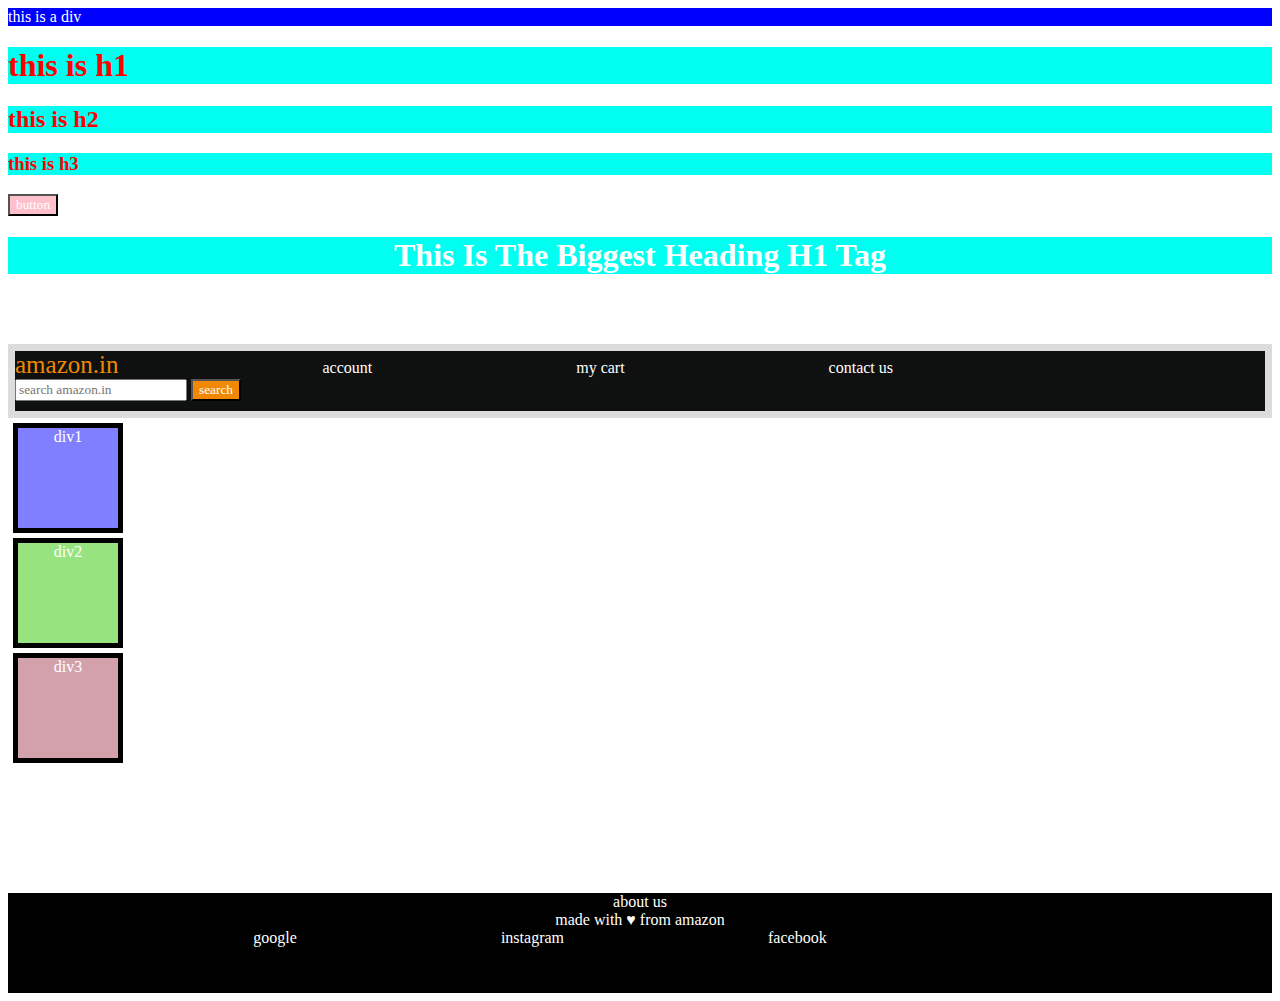
<file: level_01/index.html>
<!DOCTYPE html>
<html lang="en">
<head>
    <meta charset="UTF-8">
    <meta name="viewport" content="width=device-width, initial-scale=1.0">
    <title>level-01 css concept</title>
    <link rel="stylesheet" href="style.css">
    <style>
        button{
            background-color: blue;
        }
    </style>
</head>
<body>
    <!-- <h1>this is the biggets heading</h1> -->

    <!-- 
        
       ***** practice set 01******
    
    -->

    <div id="box">this is a div</div>
    <h1 class="heading">this is h1</h1>
    <h2 class="heading">this is h2</h2>
    <h3 class="heading">this is h3</h3>

    <!-- css k andr jo chiz bad m ati hai uski priority pehle hoti hai pehle css ka stylesheet then style tag then inline code to inline ki jada priority hogi-->
    <button style="background-color: pink;">button</button>


    <!-- 
        
        *******practice set 02*******
    
    -->
    <h1 id="heading">this is the biggest heading h1 tag</h1>

    <div class="outer">outer div <div class="inner">inner div</div></div>

     <!-- 
        
        *******practice set 03*******
    
    -->
<!-- 

   <div class="main-div"></div>

   <div class="box1">box1</div>
   <div class="box2">box2</div>

   <div class="trafic-signal">
    <div class="red">red</div>
    <div class="yellow">yellow</div>
    <div class="green">green</div>
   </div>

   <div class="navbar">
    <a href="#" id="logo">amazon.in</a>
    <a href="#">account</a>
    <a href="#">my cart</a>
    <a href="#">contact us</a>
    <input type="text" placeholder="search amazon.in">
    <button id="btn">search</button>
   </div> -->


   <!-- <div class="div-container" style="background-color: blue;">div1</div>
   <div id="blue-container" class="div-container" style="background-color: blueviolet;">div2</div>
   <div class="div-container" style="background-color: brown;">div3</div> -->


      <!-- 
        
        *******practice set 04*******
    
    -->

<header>
    <div class="navbar">
        <a href="#" id="logo">amazon.in</a>
        <a href="#">account</a>
        <a href="#">my cart</a>
        <a href="#">contact us</a>
        <input type="text" placeholder="search amazon.in">
        <button id="btn">search</button>
       </div> 

</header>
<section class="main-section">
    <div class="div1" style="background-color: rgba(0, 0, 255, .5);">div1</div>
    <div class="div2" style="background-color: rgba(48, 200, 0, .5);">div2</div>
    <div class="div3" style="background-color: rgba(167, 68, 89, .5);">div3</div>
</section>

<footer class="footer">
    <div>about us
    </div>
    <div> made with 	&hearts; from amazon</div>
    <a href="google.com" id="">google</a>
    <a href="" id="">instagram</a>
    <a href="" id="">facebook</a>
</footer>


</body>
</html>
</file>
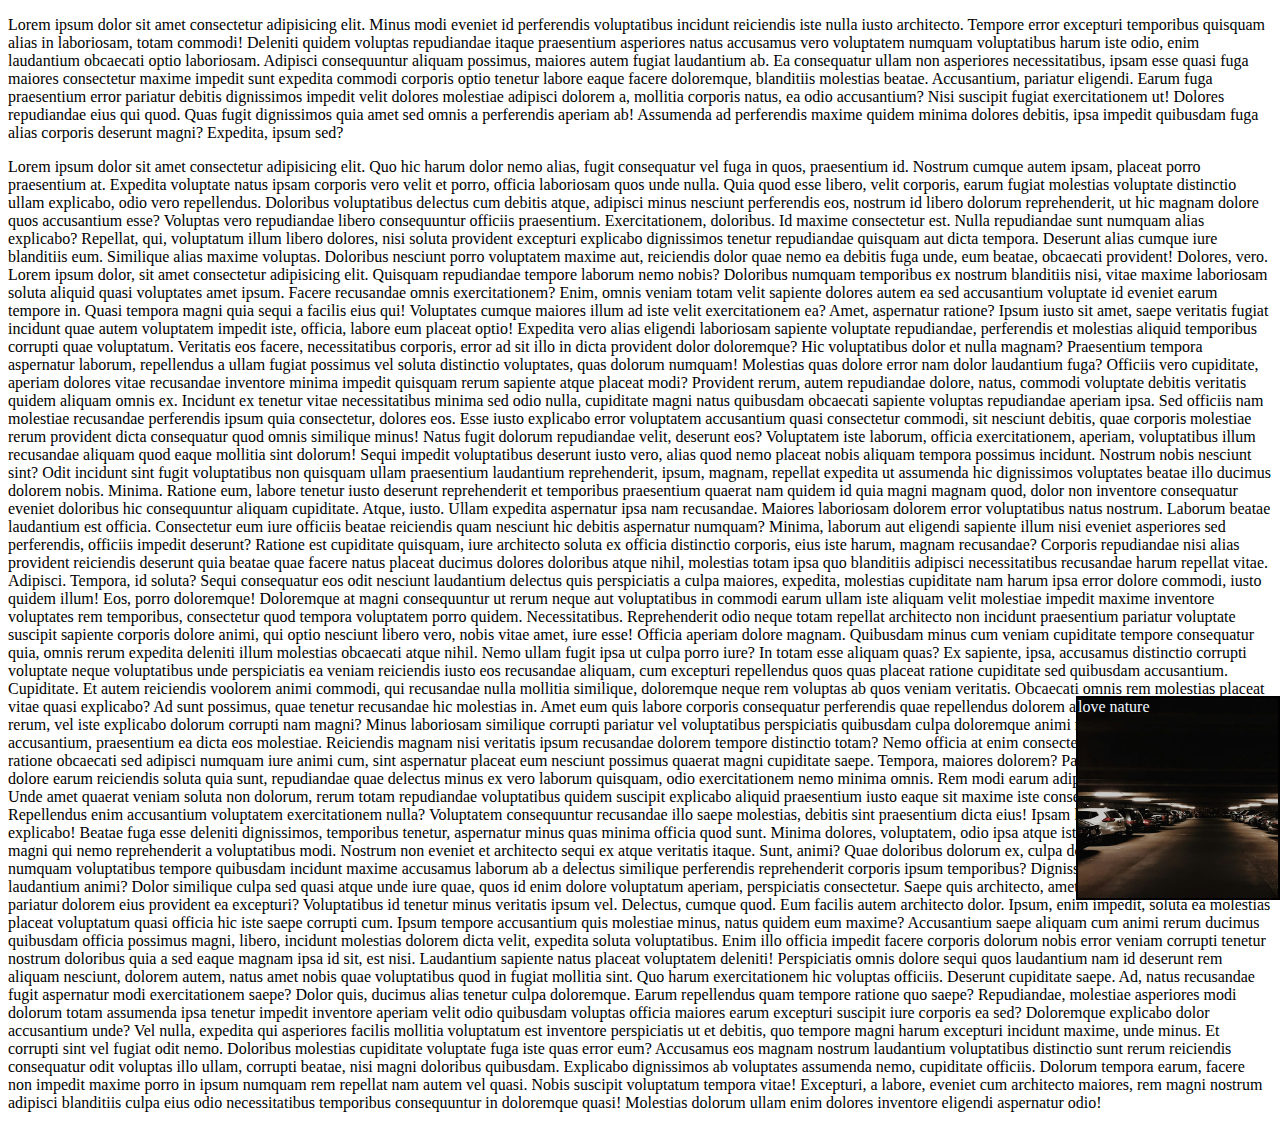
<file: level_02/index.html>
<!DOCTYPE html>
<html lang="en">

<head>
    <meta charset="UTF-8">
    <meta name="viewport" content="width=device-width, initial-scale=1.0">
    <title>level 02 css concept</title>
    <link rel="stylesheet" href="style.css">
</head>

<body>
    <!-- 
        UNITS IN CSS

    1. percentage % //comparatively to their parents element
    2. em // comparetively to their parents font size
    3. rem // comparetavely to the web's font size
    
    -->
    <!-- <div id="box1">
        box1
        <div id="box2">box2</div>
    </div> -->

    <!--

        POSITION
        
        -->
    <!-- <div class="box1">box1</div>
    <div class="box2">box2</div>
    <div class="box3">box3</div>
    <div class="box4">box4</div>
    <div class="box5">box5</div> -->


    <!--
    
    ************** PRACTICE SET 05************************

-->

    <p>Lorem ipsum dolor sit amet consectetur adipisicing elit. Minus modi eveniet id perferendis voluptatibus incidunt
        reiciendis iste nulla iusto architecto. Tempore error excepturi temporibus quisquam alias in laboriosam, totam
        commodi!
        Deleniti quidem voluptas repudiandae itaque praesentium asperiores natus accusamus vero voluptatem numquam
        voluptatibus harum iste odio, enim laudantium obcaecati optio laboriosam. Adipisci consequuntur aliquam
        possimus, maiores autem fugiat laudantium ab.
        Ea consequatur ullam non asperiores necessitatibus, ipsam esse quasi fuga maiores consectetur maxime impedit
        sunt expedita commodi corporis optio tenetur labore eaque facere doloremque, blanditiis molestias beatae.
        Accusantium, pariatur eligendi.
        Earum fuga praesentium error pariatur debitis dignissimos impedit velit dolores molestiae adipisci dolorem a,
        mollitia corporis natus, ea odio accusantium? Nisi suscipit fugiat exercitationem ut! Dolores repudiandae eius
        qui quod.
        Quas fugit dignissimos quia amet sed omnis a perferendis aperiam ab! Assumenda ad perferendis maxime quidem
        minima dolores debitis, ipsa impedit quibusdam fuga alias corporis deserunt magni? Expedita, ipsum sed?</p>
    <div id="div-nature">love nature</div>
    <p>Lorem ipsum dolor sit amet consectetur adipisicing elit. Quo hic harum dolor nemo alias, fugit consequatur vel
        fuga in quos, praesentium id. Nostrum cumque autem ipsam, placeat porro praesentium at.
        Expedita voluptate natus ipsam corporis vero velit et porro, officia laboriosam quos unde nulla. Quia quod esse
        libero, velit corporis, earum fugiat molestias voluptate distinctio ullam explicabo, odio vero repellendus.
        Doloribus voluptatibus delectus cum debitis atque, adipisci minus nesciunt perferendis eos, nostrum id libero
        dolorum reprehenderit, ut hic magnam dolore quos accusantium esse? Voluptas vero repudiandae libero consequuntur
        officiis praesentium.
        Exercitationem, doloribus. Id maxime consectetur est. Nulla repudiandae sunt numquam alias explicabo? Repellat,
        qui, voluptatum illum libero dolores, nisi soluta provident excepturi explicabo dignissimos tenetur repudiandae
        quisquam aut dicta tempora.
        Deserunt alias cumque iure blanditiis eum. Similique alias maxime voluptas. Doloribus nesciunt porro voluptatem
        maxime aut, reiciendis dolor quae nemo ea debitis fuga unde, eum beatae, obcaecati provident! Dolores, vero.
        Lorem ipsum dolor, sit amet consectetur adipisicing elit. Quisquam repudiandae tempore laborum nemo nobis?
        Doloribus numquam temporibus ex nostrum blanditiis nisi, vitae maxime laboriosam soluta aliquid quasi voluptates
        amet ipsum.
        Facere recusandae omnis exercitationem? Enim, omnis veniam totam velit sapiente dolores autem ea sed accusantium
        voluptate id eveniet earum tempore in. Quasi tempora magni quia sequi a facilis eius qui!
        Voluptates cumque maiores illum ad iste velit exercitationem ea? Amet, aspernatur ratione? Ipsum iusto sit amet,
        saepe veritatis fugiat incidunt quae autem voluptatem impedit iste, officia, labore eum placeat optio!
        Expedita vero alias eligendi laboriosam sapiente voluptate repudiandae, perferendis et molestias aliquid
        temporibus corrupti quae voluptatum. Veritatis eos facere, necessitatibus corporis, error ad sit illo in dicta
        provident dolor doloremque?
        Hic voluptatibus dolor et nulla magnam? Praesentium tempora aspernatur laborum, repellendus a ullam fugiat
        possimus vel soluta distinctio voluptates, quas dolorum numquam! Molestias quas dolore error nam dolor
        laudantium fuga?
        Officiis vero cupiditate, aperiam dolores vitae recusandae inventore minima impedit quisquam rerum sapiente
        atque placeat modi? Provident rerum, autem repudiandae dolore, natus, commodi voluptate debitis veritatis quidem
        aliquam omnis ex.
        Incidunt ex tenetur vitae necessitatibus minima sed odio nulla, cupiditate magni natus quibusdam obcaecati
        sapiente voluptas repudiandae aperiam ipsa. Sed officiis nam molestiae recusandae perferendis ipsum quia
        consectetur, dolores eos.
        Esse iusto explicabo error voluptatem accusantium quasi consectetur commodi, sit nesciunt debitis, quae corporis
        molestiae rerum provident dicta consequatur quod omnis similique minus! Natus fugit dolorum repudiandae velit,
        deserunt eos?
        Voluptatem iste laborum, officia exercitationem, aperiam, voluptatibus illum recusandae aliquam quod eaque
        mollitia sint dolorum! Sequi impedit voluptatibus deserunt iusto vero, alias quod nemo placeat nobis aliquam
        tempora possimus incidunt.
        Nostrum nobis nesciunt sint? Odit incidunt sint fugit voluptatibus non quisquam ullam praesentium laudantium
        reprehenderit, ipsum, magnam, repellat expedita ut assumenda hic dignissimos voluptates beatae illo ducimus
        dolorem nobis. Minima.
        Ratione eum, labore tenetur iusto deserunt reprehenderit et temporibus praesentium quaerat nam quidem id quia
        magni magnam quod, dolor non inventore consequatur eveniet doloribus hic consequuntur aliquam cupiditate. Atque,
        iusto.
        Ullam expedita aspernatur ipsa nam recusandae. Maiores laboriosam dolorem error voluptatibus natus nostrum.
        Laborum beatae laudantium est officia. Consectetur eum iure officiis beatae reiciendis quam nesciunt hic debitis
        aspernatur numquam?
        Minima, laborum aut eligendi sapiente illum nisi eveniet asperiores sed perferendis, officiis impedit deserunt?
        Ratione est cupiditate quisquam, iure architecto soluta ex officia distinctio corporis, eius iste harum, magnam
        recusandae?
        Corporis repudiandae nisi alias provident reiciendis deserunt quia beatae quae facere natus placeat ducimus
        dolores doloribus atque nihil, molestias totam ipsa quo blanditiis adipisci necessitatibus recusandae harum
        repellat vitae. Adipisci.
        Tempora, id soluta? Sequi consequatur eos odit nesciunt laudantium delectus quis perspiciatis a culpa maiores,
        expedita, molestias cupiditate nam harum ipsa error dolore commodi, iusto quidem illum! Eos, porro doloremque!
        Doloremque at magni consequuntur ut rerum neque aut voluptatibus in commodi earum ullam iste aliquam velit
        molestiae impedit maxime inventore voluptates rem temporibus, consectetur quod tempora voluptatem porro quidem.
        Necessitatibus.
        Reprehenderit odio neque totam repellat architecto non incidunt praesentium pariatur voluptate suscipit sapiente
        corporis dolore animi, qui optio nesciunt libero vero, nobis vitae amet, iure esse! Officia aperiam dolore
        magnam.
        Quibusdam minus cum veniam cupiditate tempore consequatur quia, omnis rerum expedita deleniti illum molestias
        obcaecati atque nihil. Nemo ullam fugit ipsa ut culpa porro iure? In totam esse aliquam quas?
        Ex sapiente, ipsa, accusamus distinctio corrupti voluptate neque voluptatibus unde perspiciatis ea veniam
        reiciendis iusto eos recusandae aliquam, cum excepturi repellendus quos quas placeat ratione cupiditate sed
        quibusdam accusantium. Cupiditate.
        Et autem reiciendis voolorem animi commodi, qui recusandae nulla mollitia similique, doloremque neque rem
        voluptas ab quos veniam veritatis. Obcaecati omnis rem molestias placeat vitae quasi explicabo?
        Ad sunt possimus, quae tenetur recusandae hic molestias in. Amet eum quis labore corporis consequatur
        perferendis quae repellendus dolorem atque pariatur? Molestias rerum, vel iste explicabo dolorum corrupti nam
        magni?
        Minus laboriosam similique corrupti pariatur vel voluptatibus perspiciatis quibusdam culpa doloremque animi
        recusandae obcaecati accusantium, praesentium ea dicta eos molestiae. Reiciendis magnam nisi veritatis ipsum
        recusandae dolorem tempore distinctio totam?
        Nemo officia at enim consectetur nihil deleniti totam nam ratione obcaecati sed adipisci numquam iure animi cum,
        sint aspernatur placeat eum nesciunt possimus quaerat magni cupiditate saepe. Tempora, maiores dolorem?
        Pariatur, dolor dolorem sint dolore earum reiciendis soluta quia sunt, repudiandae quae delectus minus ex vero
        laborum quisquam, odio exercitationem nemo minima omnis. Rem modi earum adipisci, nisi dolores asperiores.
        Unde amet quaerat veniam soluta non dolorum, rerum totam repudiandae voluptatibus quidem suscipit explicabo
        aliquid praesentium iusto eaque sit maxime iste consequuntur modi optio? Repellendus enim accusantium voluptatem
        exercitationem nulla?
        Voluptatem consequuntur recusandae illo saepe molestias, debitis sint praesentium dicta eius! Ipsam labore ipsum
        quaerat explicabo! Beatae fuga esse deleniti dignissimos, temporibus tenetur, aspernatur minus quas minima
        officia quod sunt.
        Minima dolores, voluptatem, odio ipsa atque iste harum ut velit suscipit magni qui nemo reprehenderit a
        voluptatibus modi. Nostrum non eveniet et architecto sequi ex atque veritatis itaque. Sunt, animi?
        Quae doloribus dolorum ex, culpa doloremque quos iure numquam voluptatibus tempore quibusdam incidunt maxime
        accusamus laborum ab a delectus similique perferendis reprehenderit corporis ipsum temporibus? Dignissimos neque
        ratione laudantium animi?
        Dolor similique culpa sed quasi atque unde iure quae, quos id enim dolore voluptatum aperiam, perspiciatis
        consectetur. Saepe quis architecto, amet perferendis dolores nisi pariatur dolorem eius provident ea excepturi?
        Voluptatibus id tenetur minus veritatis ipsum vel. Delectus, cumque quod. Eum facilis autem architecto dolor.
        Ipsum, enim impedit, soluta ea molestias placeat voluptatum quasi officia hic iste saepe corrupti cum.
        Ipsum tempore accusantium quis molestiae minus, natus quidem eum maxime? Accusantium saepe aliquam cum animi
        rerum ducimus quibusdam officia possimus magni, libero, incidunt molestias dolorem dicta velit, expedita soluta
        voluptatibus.
        Enim illo officia impedit facere corporis dolorum nobis error veniam corrupti tenetur nostrum doloribus quia a
        sed eaque magnam ipsa id sit, est nisi. Laudantium sapiente natus placeat voluptatem deleniti!
        Perspiciatis omnis dolore sequi quos laudantium nam id deserunt rem aliquam nesciunt, dolorem autem, natus amet
        nobis quae voluptatibus quod in fugiat mollitia sint. Quo harum exercitationem hic voluptas officiis.
        Deserunt cupiditate saepe. Ad, natus recusandae fugit aspernatur modi exercitationem saepe? Dolor quis, ducimus
        alias tenetur culpa doloremque. Earum repellendus quam tempore ratione quo saepe?
        Repudiandae, molestiae asperiores modi dolorum totam assumenda ipsa tenetur impedit inventore aperiam velit odio
        quibusdam voluptas officia maiores earum excepturi suscipit iure corporis ea sed? Doloremque explicabo dolor
        accusantium unde?
        Vel nulla, expedita qui asperiores facilis mollitia voluptatum est inventore perspiciatis ut et debitis, quo
        tempore magni harum excepturi incidunt maxime, unde minus. Et corrupti sint vel fugiat odit nemo.
        Doloribus molestias cupiditate voluptate fuga iste quas error eum? Accusamus eos magnam nostrum laudantium
        voluptatibus distinctio sunt rerum reiciendis consequatur odit voluptas illo ullam, corrupti beatae, nisi magni
        doloribus quibusdam.
        Explicabo dignissimos ab voluptates assumenda nemo, cupiditate officiis. Dolorum tempora earum, facere non
        impedit maxime porro in ipsum numquam rem repellat nam autem vel quasi. Nobis suscipit voluptatum tempora vitae!
        Excepturi, a labore, eveniet cum architecto maiores, rem magni nostrum adipisci blanditiis culpa eius odio
        necessitatibus temporibus consequuntur in doloremque quasi! Molestias dolorum ullam enim dolores inventore
        eligendi aspernatur odio!</p>
</body>

</html>
</file>
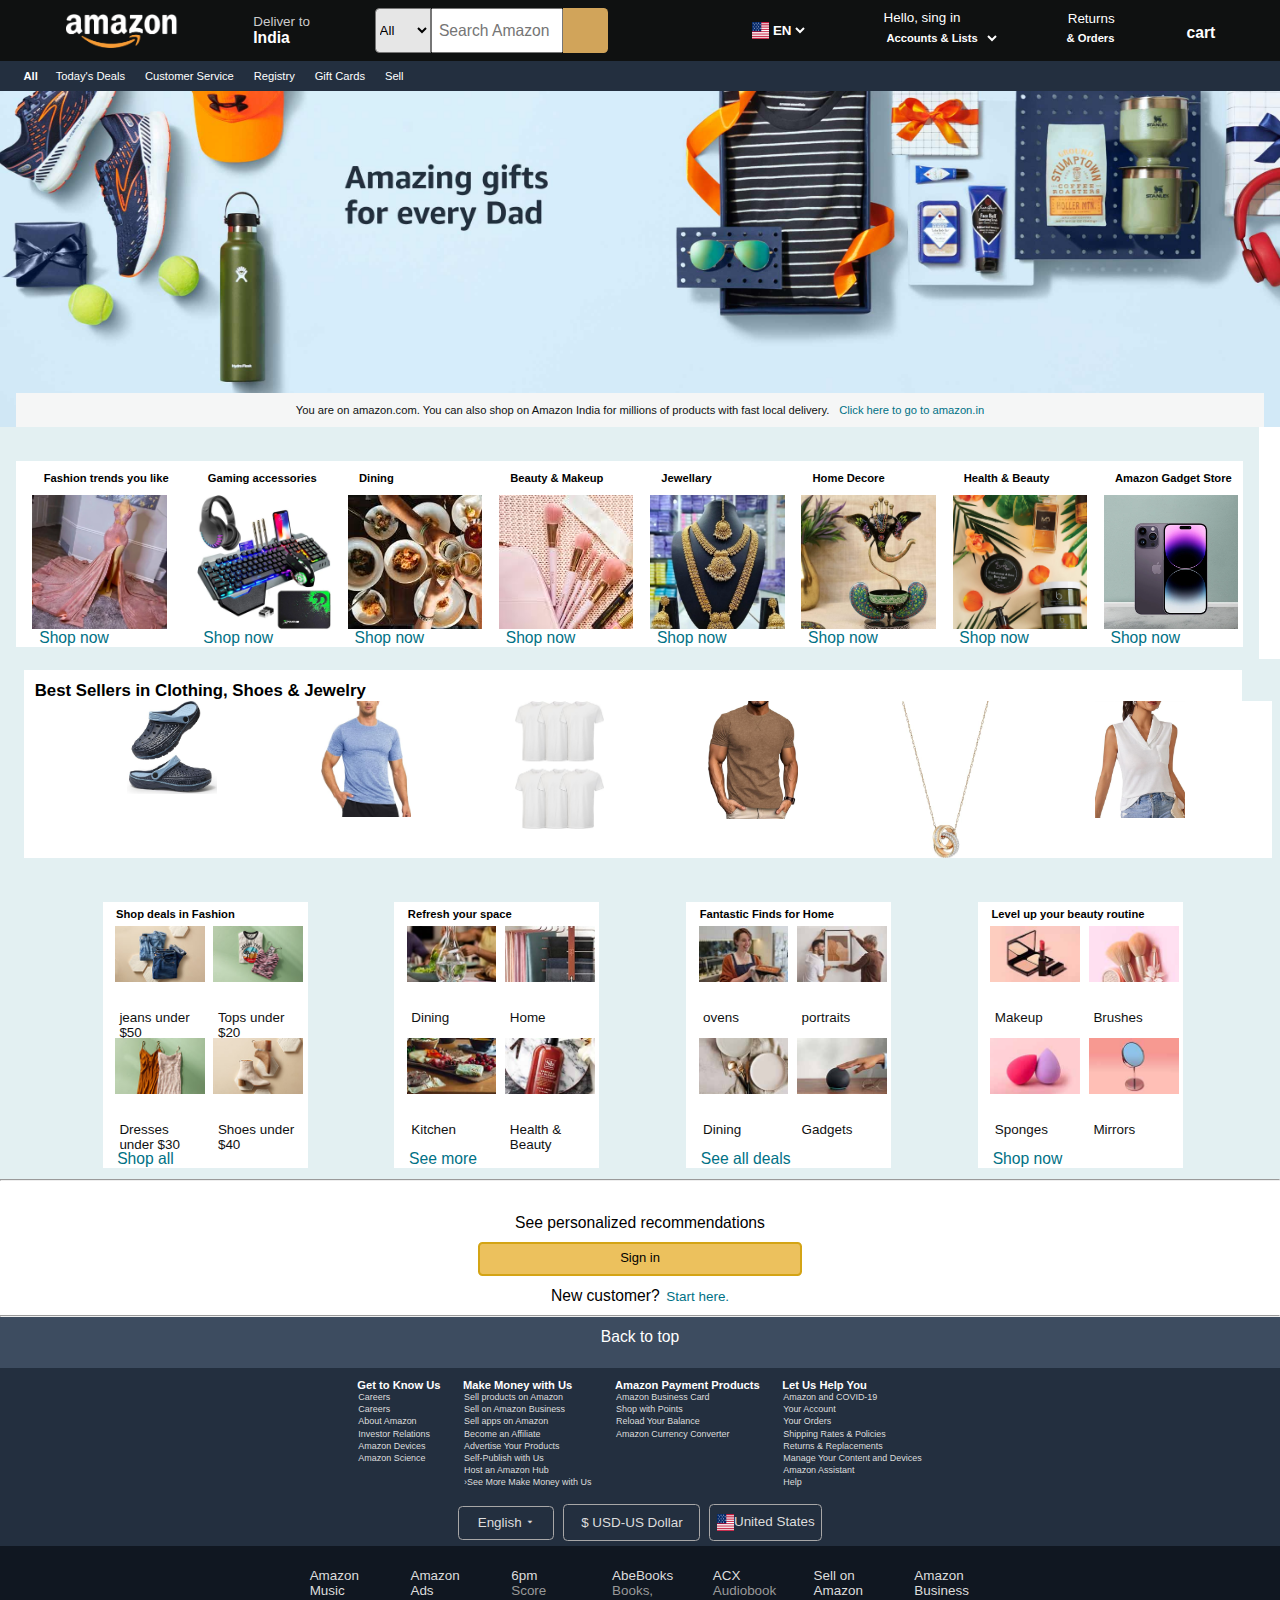
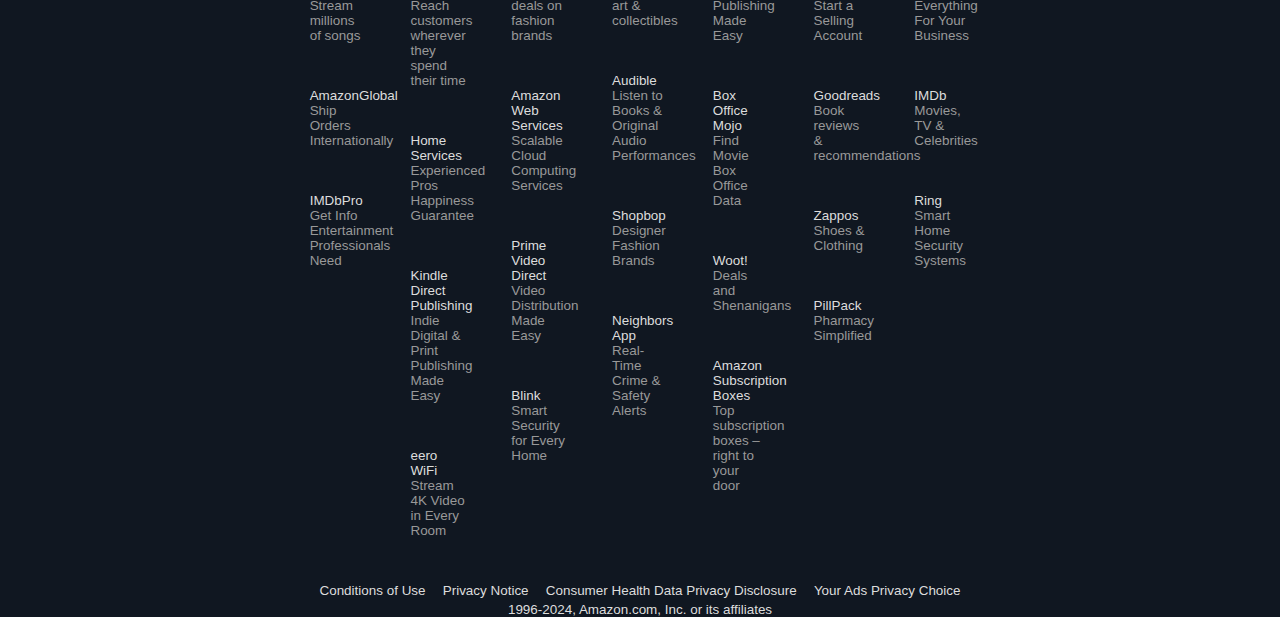
<file: project/index.html>
<!DOCTYPE html>
<html lang="en">

<head>
    <meta charset="UTF-8">
    <meta name="viewport" content="width=device-width, initial-scale=1.0">
    <link rel="stylesheet" href="style.css">
    <link rel="stylesheet" href="https://cdnjs.cloudflare.com/ajax/libs/font-awesome/6.5.2/css/all.min.css"
        integrity="sha512-SnH5WK+bZxgPHs44uWIX+LLJAJ9/2PkPKZ5QiAj6Ta86w+fsb2TkcmfRyVX3pBnMFcV7oQPJkl9QevSCWr3W6A=="
        crossorigin="anonymous" referrerpolicy="no-referrer" />
    <title>amazon</title>
</head>

<body>
    <header>
        <div class="navbar">
            <div class="nav-logo main-logo border">
                <div class="logo logo"></div>
            </div>
            <div class="address border">
                <p class="first-add">Deliver to</p>
                <div class="add-logo">
                    <i class="fa-solid fa-location-dot"></i>
                    <p class="sec-add">India</p>
                </div>
            </div>
            <div class="nav-search">
                <select class="opt">
                    <option>All</option>
                </select>
                <input type="text" placeholder=" Search Amazon" class="search-bar">
                <div class="search-icon">
                    <i class="fa-solid fa-magnifying-glass"></i>
                </div>
            </div>
            <div class="country-sing border">
                <div class="flag"></div>
                <select class="language">
                    <option>EN</option>
                </select>
            </div>
            <div class="login border">
                <p><span>Hello, sing in</span></p>
                <select class="acc-detail">
                    <option>Accounts & Lists</option>
                </select>

            </div>
            <div class="login border">
                <p><span>Returns</span></p>
                <p class="acc-detail">& Orders</p>
            </div>

            <div class="nav-cart border">
                <div class="cart-logo">
                    <i class="fa-solid fa-cart-plus"></i>
                </div>
                <p class="txt-cart"> cart</p>
            </div>
        </div>
        <div class="category-panel">

            <div class="first-panle-item">
                <i class="fa-solid fa-bars"></i>
                <div class="first-txt">All</div>
            </div>
            <div class="second-panel-item">
                <p>Today's Deals</p>
                <p> Customer Service</p>
                <p> Registry</p>
                <p> Gift Cards</p>
                <p> Sell</p>
            </div>
        </div>
    </header>

    <div class="section">

        <div class="hero-container">
            <div class="hero-class">
                <p class="hero-txt">You are on amazon.com. You can also shop on Amazon India for millions of products
                    with fast local delivery. <span>Click here to go to amazon.in</span></p>
            </div>

        </div>


        <div class="container">

            <div class="box">
                <h3 class="heading">Fashion trends you like</h3>
                <div class="box-image" style="background-image: url('./project-images/image1.webp');"></div>
                <span class="suggestion">Shop now</span>
            </div>
            <div class="box">
                <h3 class="heading">Gaming accessories</h3>
                <div class="box-image" style="background-image: url('./project-images/image2.webp');"></div>
                <span class="suggestion">Shop now</span>
            </div>

            <div class="box">
                <h3 class="heading">Dining</h3>
                <div class="box-image" style="background-image: url('./project-images/image3.jpeg');"></div>
                <span class="suggestion">Shop now</span>
            </div>

            <div class="box">
                <h3 class="heading">Beauty & Makeup</h3>
                <div class="box-image" style="background-image: url('./project-images/image4.jpeg');"></div>
                <span class="suggestion">Shop now</span>
            </div>

            <div class="box">
                <h3 class="heading">Jewellary</h3>
                <div class="box-image" style="background-image: url('./project-images/image5.webp');"></div>
                <span class="suggestion">Shop now</span>
            </div>
            <div class="box">
                <h3 class="heading">Home Decore</h3>
                <div class="box-image" style="background-image: url('./project-images/image6.jpg');"></div>
                <span class="suggestion">Shop now</span>
            </div>

            <div class="box">
                <h3 class="heading">Health & Beauty</h3>
                <div class="box-image" style="background-image: url('./project-images/image7.jpg');"></div>
                <span class="suggestion">Shop now</span>
            </div>

            <div class="box">
                <h3 class="heading">Amazon Gadget Store</h3>
                <div class="box-image" style="background-image: url('./project-images/image8.webp');"></div>
                <span class="suggestion">Shop now</span>
            </div>
        </div>


        <div class="second-container">
            <h2 class="second-heading">Best Sellers in Clothing, Shoes & Jewelry
            </h2>
            <div class="second-subcontainer">

                <div class="box2">
                    <div class="box2-image" style="background-image: url('./project-images/image2.1.jpg');"></div>
                </div>

                <div class="box2">
                    <div class="box2-image" style="background-image: url('./project-images/image2.5.jpg');"></div>
                </div>

                <div class="box2">
                    <div class="box2-image" style="background-image: url('./project-images/image2.4.jpg');"></div>
                </div>

                <div class="box2">
                    <div class="box2-image" style="background-image: url('./project-images/image2.7.jpg');"></div>
                </div>

                <div class="box2">
                    <div class="box2-image" style="background-image: url('./project-images/image2.3.jpg');"></div>
                </div>

                <div class="box2">
                    <div class="box2-image" style="background-image: url('./project-images/image2.8.jpg');"></div>
                </div>
            </div>
        </div>



        <div class="container-third">

            <div class="box3">
                <h3 class="third-heading">Shop deals in Fashion</h3>
                <div class="two-images">
                    <div class="box-image-next" style="background-image: url('./project-images/image3.1.1.jpg');">
                        <p>jeans under $50</p>
                    </div>
                    <div class="box-image-next" style="background-image: url('./project-images/image3.1.2.jpg');">
                        <p>Tops under $20</p>
                    </div>

                </div>

                <div class="two-images">
                    <div class="box-image-next" style="background-image: url('./project-images/image3.1.3.jpg');">
                        <p>Dresses under $30</p>
                    </div>
                    <div class="box-image-next" style="background-image: url('./project-images/imaage3.1.4.jpg');">
                        <p>Shoes under $40</p>
                    </div>
                </div>
                <span class="suggestion">Shop all</span>
            </div>
            <div class="box3">
                <h3 class="third-heading">Refresh your space</h3>
                <div class="two-images">
                    <div class="box-image-next" style="background-image: url('./project-images/image3.2.1.jpg');">
                        <p>Dining</p>
                    </div>
                    <div class="box-image-next" style="background-image: url('./project-images/image3.2.2.jpg');">
                        <p>Home</p>
                    </div>

                </div>

                <div class="two-images">
                    <div class="box-image-next" style="background-image: url('./project-images/image3.2.3.jpg');">
                        <p>Kitchen</p>
                    </div>
                    <div class="box-image-next" style="background-image: url('./project-images/image3.2.4.jpg');">
                        <p>Health & Beauty</p>
                    </div>
                </div>
                <span class="suggestion">See more</span>
            </div>


            <div class="box3">
                <h3 class="third-heading">Fantastic Finds for Home</h3>
                <div class="two-images">
                    <div class="box-image-next" style="background-image: url('./project-images/image3.3.1.jpg');">
                        <p>ovens</p>
                    </div>
                    <div class="box-image-next" style="background-image: url('./project-images/image3.3.2.jpg');">
                        <p>portraits</p>
                    </div>

                </div>

                <div class="two-images">
                    <div class="box-image-next" style="background-image: url('./project-images/image3.3.3.jpg');">
                        <p>Dining</p>
                    </div>
                    <div class="box-image-next" style="background-image: url('./project-images/image3.3.4.jpg');">
                        <p>Gadgets</p>
                    </div>
                </div>
                <span class="suggestion">See all deals</span>
            </div>

            <div class="box3">
                <h3 class="third-heading">Level up your beauty routine</h3>
                <div class="two-images">
                    <div class="box-image-next" style="background-image: url('./project-images/image3.4.1.jpg');">
                        <p>Makeup</p>
                    </div>
                    <div class="box-image-next" style="background-image: url('./project-images/image3.4.2.jpg');">
                        <p>Brushes</p>
                    </div>

                </div>

                <div class="two-images">
                    <div class="box-image-next" style="background-image: url('./project-images/image3.4.3.jpg');">
                        <p>Sponges</p>
                    </div>
                    <div class="box-image-next" style="background-image: url('./project-images/image3.4.4.jpg');">
                        <p>Mirrors</p>
                    </div>
                </div>
                <span class="suggestion">Shop now</span>
            </div>
        </div>

        <hr>
        <div class="second-panel">
            <p>See personalized recommendations</p>
            <div class="signin">Sign in</div>
            <p class="new_cust">New customer?<span>Start here.</span></p>
         
        </div>
        <hr>
        <footer>
            <div class="third-panel">Back to top</div>
    </div>


    <div class="main-footer">
        <div class="about info">
            Get to Know Us
            <p>Careers</p>
            <p>Careers</p>
            <p> About Amazon</p>
            <p>Investor Relations</p>
            <p>Amazon Devices</p>
            <p> Amazon Science</p>
        </div>
        <div class="ideas info">

            Make Money with Us
            <p> Sell products on Amazon</p>
            <p>Sell on Amazon Business</p>
            <p>Sell apps on Amazon</p>
            <p> Become an Affiliate</p>
            <p> Advertise Your Products</p>
            <p> Self-Publish with Us</p>
            <p> Host an Amazon Hub</p>
            <p> ›See More Make Money with Us</p>

        </div>
        <div class="payments info">

            Amazon Payment Products
            <p>Amazon Business Card</p>
            <p>Shop with Points</p>
            <p>Reload Your Balance</p>
            <p>Amazon Currency Converter</p>
        </div>
        <div class="help info">

            Let Us Help You
            <p>Amazon and COVID-19</p>
            <p>Your Account</p>
            <p>Your Orders</p>
            <p>Shipping Rates & Policies</p>
            <p>Returns & Replacements</p>
            <p>Manage Your Content and Devices</p>
            <p>Amazon Assistant</p>
            <p>Help</p>

        </div>
        
    </div>

    <!-- <hr style="background-color: white;"> -->
    <div class="sub-footer">
        <div class="footer-logo main-logo">
            <div class="logo"></div>
        </div>

        <div class="lang outline">
            <i class="fa-solid fa-globe"></i>
            <p>English
            <p class="down-arrow">&#x1F893</p>
            </p>

        </div>

        <div class="currancy outline">

            <p>$ USD-US Dollar</p>
        </div>


        <div class="usa country-sing outline">
            <div class="flag"></div>
            <p>United States</p>
        </div>

    </div>

    </div>

    <div class="second-footer">

        <div class="second-subfooter">
            <div class="small-container">
                <a class="main-anchore" href="#">Amazon Music</a>
                <a>Stream millions of songs</a>
            </div>

            <div class="small-container">
                <a class="main-anchore" href="#">AmazonGlobal</a>
                <a>
                    Ship Orders
                    Internationally</a>
            </div>
            <div class="small-container">
                <a class="main-anchore" href="#">IMDbPro</a>
                <a>
                    Get Info Entertainment
                    Professionals Need</a>
            </div>

        </div>

        <div class="second-subfooter">
            <div class="small-container">
                <a class="main-anchore" href="#">Amazon Ads</a>
                <a>Reach customers
                    wherever they
                    spend their time</a>
            </div>
            <div class="small-container">
                <a class="main-anchore" href="#">Home Services</a>
                <a>
                    Experienced Pros
                    Happiness Guarantee</a>
            </div>
            <div class="small-container">
                <a class="main-anchore" href="#">Kindle Direct Publishing</a>
                <a>
                    Indie Digital & Print Publishing
                    Made Easy</a>
            </div>
            <div class="small-container">
                <a class="main-anchore" href="#">eero WiFi</a>
                <a>
                    Stream 4K Video
                    in Every Room</a>
            </div>

        </div>

        <div class="second-subfooter">
            <div class="small-container">
                <a class="main-anchore" href="#">6pm</a>
                <a>
                    Score deals
                    on fashion brands</a>

            </div>
            <div class="small-container">
                <a class="main-anchore" href="#">Amazon Web Services</a>
                <a>
                    Scalable Cloud
                    Computing Services</a>
            </div>
            <div class="small-container">
                <a class="main-anchore" href="#">Prime Video Direct</a>
                Video Distribution
                Made Easy</a>
            </div>

            <div class="small-container">
                <a class="main-anchore" href="#">Blink</a>
                <a>
                    Smart Security
                    for Every Home</a>
            </div>
        </div>

        <div class="second-subfooter">
            <div class="small-container">
                <a class="main-anchore" href="#">AbeBooks</a>
                <a>
                    Books, art
                    & collectibles</a>
            </div>

            <div class="small-container">
                <a class="main-anchore" href="#">Audible</a>
                <a>
                    Listen to Books & Original
                    Audio Performances</a>
            </div>
            <div class="small-container">
                <a class="main-anchore" href="#">Shopbop</a>
                <a>
                    Designer
                    Fashion Brands</a>
            </div>

            <div class="small-container">
                <a class="main-anchore" href="#">Neighbors App</a>
                <a>
                    Real-Time Crime
                    & Safety Alerts</a>
            </div>

        </div>

        <div class="second-subfooter">
            <div class="small-container">
                <a class="main-anchore" href="#">ACX</a>
                <a> Audiobook Publishing
                    Made Easy</a>
            </div>

            <div class="small-container">
                <a class="main-anchore" href="#">Box Office Mojo</a>
                <a> Find Movie
                    Box Office Data</a>
            </div>

            <div class="small-container">
                <a class="main-anchore" href="#">Woot!</a>
                <a>
                    Deals and
                    Shenanigans</a>
            </div>
            <div class="small-container">
                <a class="main-anchore" href="#">Amazon Subscription Boxes</a>
                <a>
                    Top subscription boxes – right to your door</a>
            </div>

        </div>

        <div class="second-subfooter">
            <div class="small-container">
                <a class="main-anchore" href="#"> Sell on Amazon</a>
                <a>
                    Start a Selling Account</a>
            </div>
            <div class="small-container">
                <a class="main-anchore" href="#">Goodreads</a>
                <a>
                    Book reviews
                    & recommendations</a>
            </div>
            <div class="small-container">
                <a class="main-anchore" href="#">Zappos</a>
                <a>
                    Shoes &
                    Clothing</a>
            </div>
            <div class="small-container">
                <a class="main-anchore" href="#">PillPack</a>
                <a>
                    Pharmacy Simplified</a>
            </div>
    </div>

    <div class="second-subfooter">
        <div class="small-container">
            <a class="main-anchore" href="#">Amazon Business</a>
            <a>Everything For
                Your Business
            </a>
        </div>

        <div class="small-container">
            <a class="main-anchore" href="#">IMDb</a>
            <a>
                Movies, TV
                & Celebrities</a>
        </div>

        <div class="small-container">
            <a class="main-anchore" href="#"> Ring</a>
            <a>
                Smart Home
                Security Systems</a>
        </div>
    </div>
    <div class="privacy-policy">
        <a href="">Conditions of Use</a>
        <a href="">Privacy Notice</a>
        <a href="">Consumer Health Data Privacy Disclosure</a>
        <a href="">Your Ads Privacy Choice</a>

        <p>
           <i class="fa-regular fa-copyright"></i>
            1996-2024, Amazon.com, Inc. or its affiliates
        </p>
    </div>
   </div>

    </footer>

</body>

</html>
</file>
<file: level_01/style.css>
*{
    font-family: 'Times New Roman', Times, serif;
    color: white;
}


#box{
    background-color: blue;
}
.heading{
    color: red;
}
h1, h2, h3{
    /* shorthand practice to select multiple tags for same css style code */
    background-color: #00fff0;
}

button{
    background-color: green;
}

#heading{
    text-align: center;
    text-transform: capitalize;
}
.outer{
    font-size: 25px;
}
.inner{
    font-size: 10px;
}

.main-div{
    height: 100px;
    width: 100px;
    border-radius: 50%;
    background-color: rgb(9, 145, 81);
}

.box1{
    height: 100px;
    width: 100px;
    background-color: blueviolet;
    border-color: black;
    border-style: groove;
    border-width: 5px;
    margin: 3px;
    padding: 3px;
    border-radius: 25%;
    text-align: right;
}

.box2{
    height: 100px;
    width: 100px;
    background-color: blue;
    border: 5px solid black;
    margin: 3px;
    padding: 3px;
    border-radius: 25px;
    text-align: center;
}

.trafic-signal{
    background-color: black;
    height: 350px;
    width: 150px;
}

.red{

    height: 100px;
    width: 100px;
    border-radius: 50%;
    background-color: red;
    text-align:center;
    margin: 15px;

}
.yellow{

    height: 100px;
    width: 100px;
    border-radius: 50%;
    background-color: yellow;
    text-align: center;
    margin: 15px;

}
.green{

    height: 100px;
    width: 100px;
    border-radius: 50%;
    background-color: green;
    text-align: center;
    margin: 15px;
}

.navbar{
    background-color: #0f1111;
    height: 60px;
    margin-top: 10px;
    border : 7px solid gainsboro;
}


a{
    text-decoration: none;
    margin-right: 200px;
}
#logo{
    color: #f08804;
    font-size: 25px;
}

#btn{
    background-color: #f08804;
}

.div-container{

    height: 100px;
    width: 100px;
    margin: 10px;
    border: 4px solid black;
    /* display: inline-block; */
    
}
#blue-container{
    /* it not only remove the item from the page but also remove its place there wont be any empty place for this div */
    /* display: none; */

    /*now this will simple hide the content but shows its place as empty*/
    visibility: hidden;
}

.main-section{
    height: 470px;
   
    /* background-color: #2b4e4e; */
    /* display: inline-block; */

}

.footer{

    background-color: black;
    height: 100px;
    text-align: center;
   
}
.div1, .div2, .div3{
    height: 100px;
    width: 100px;
    margin: 5px;
    text-align: center;
    border: 5px solid black;
 
}
</file>
<file: level_02/style.css>
#box1{

    height: 100px;
    width: 200px;
    background-color: aqua;
    font-size: 15px;
}

#box2{

    height: 50px;
    /* here % is in comparision of parent element. bax1 is parent box and box2 is child so 30% width means 100px's 30% coz parent box's width is 100px. mailny used for height and width*/
    width: 30%;
    background-color: rgb(35, 166, 122);
    margin-left: 10%;
    /* here em is reletive to parents font size. 2em means 2 times of parent element's font size. here we have to see the font size of parent element*/
    /* font-size: 2em; */
    /* here we have to see the font size of itself means here we have 2em font size means 30px and width 5em means 30*5 = 150px. */
    width: 2em;

    /* rem means root em it takes the root value or the outer elements value like body and its bydefault font-size is 16px means 3rem = 3*16 = 48.  */
    font-size: 3rem;

}

div{
    height: 100px;
    width: 100px;
    background-color: rgb(106, 83, 127);
    border: 2px solid black ;
    display: inline-block;

}

.box1{
    position: static;
    /* top, botttom right left dont work in static. static means it will be still*/
    background-image: url("./image/bcg-img.jpg");
    background-size: cover;
}

.box2{
    position: relative;
    /* top: 20px;
    left: 20px; */
    background-image: url("./image/bcg-img.jpg");
    background-size: contain;
    background-repeat: no-repeat;
}
.box3{

    /* it position itself according to its closest positioned ancestor(parents)*/
    /* also its movable it will move with the text and it will be above the text. no place will be reserved for the box*/
    /* position: absolute; */
    /* top: 500px; */
    
    background-image: url("./image/bcg-img.jpg");
    background-size: auto;
}

.box4{
    /* it works according to the web page. mostly used for header and footer.*/
    /* position: fixed; */
   
}

.box5{
    /*when it comes to its given position it get stick there */
    /* position: sticky; */
    /* top: 200px; */
}

#div-nature{
    height: 200px;
    width: 200px;
    color: aliceblue;
    background-color: rgb(60, 97, 109);
    position: fixed;
    bottom: 0px;
    right: 0px;
    background-image: url("./image/bcg-img.jpg");
    background-size: cover;
}
</file>
<file: project/style.css>
* {
    margin: 0rem;
    font-family: Arial;
    border: border-box;
}

html {
    font-size: 62.5%;
}

.navbar {
    height: 6rem;
    width: 100%;
    background-color: #0f1111;
    color: white;
    display: flex;
    justify-content: space-evenly;
    align-items: center;
    flex-wrap: wrap;
    position: relative;
}

/*first box*/
.main-logo {
    height: 5rem;
    width: 10rem;
    padding: .1rem .8rem 0rem .6rem;
}

.logo {
    background-image: url("./project-images/amazon_logo.webp");
    margin-top: 1rem;
    height: 80%;
    width: 100%;
    background-size: contain;
    background-repeat: no-repeat;
}

.border {
    border: .2rem solid transparent;
}

.border:hover {
    border: .2rem solid white;
}

/*second box*/
.add-logo {
    display: flex;
}

.first-add {
    font-size: 1.2rem;
    color: #cccccc;
}

.sec-add {
    font-size: 1.4rem;
    font-weight: bolder;
}

.address {
    padding: .5rem;
}


/*third box*/

.nav-search {
    display: flex;

}

.nav-search:hover {
    border: .3rem solid rgb(238, 157, 26);
    border-radius: .4rem;
}

.search-icon {
    background-color: white;
    color: black;
}

.opt {
    height: 4rem;
    width: 5rem;
    background-color: #e6e6e6;
    border-top-left-radius: .4rem;
    border-bottom-left-radius: .4rem;
}

.search-bar {
    width: 65rem;
    height: 3.5rem;
    font-size: 1.4rem;
}

.search-icon {
    width: 4rem;
    height: 4rem;
    display: flex;
    justify-content: center;
    align-items: center;
    border-top-right-radius: .4rem;
    border-bottom-right-radius: .4rem;
    background-color: rgb(209, 164, 90);
}

.flag {
    background-image: url("./project-images/usa-flag.png");
    height: 1.5rem;
    width: 1.5rem;
    background-size: cover;
    background-repeat: no-repeat;
}

.country-sing {
    display: flex;
    padding: .7rem;
}

.language {
    background-color: #0f1111;
    color: white;
    font-weight: bolder;
    border: none;
}

span {
    font-size: 1.2rem;
    margin-left: .6rem;

}

.acc-detail {
    background-color: #0f1111;
    font-size: 1.4rem;
    font-weight: bolder;
    color: white;
    border: none;
    padding: .5rem;
}

.cart-logo {
    font-size: 2.5rem;
}

.nav-cart {
    display: flex;
    padding: .5rem;
}

.txt-cart {

    padding-top: .5rem;
    font-size: 1.4rem;
    font-weight: bolder;
    color: white;
}

.category-panel {
    background-color: #232f3f;
    color: white;
    height: 4rem;
    display: flex;
    align-items: center;
    font-size: 1.4rem;
}

.first-panle-item {
    display: flex;
    padding: .8rem 1.6rem;
    font-weight: bolder;
}

.first-txt {
    padding-left: .5rem;
}

.second-panel-item p {
    display: inline;
    height: 4rem;
    width: 99rem;
    padding-right: 1.5rem;
}

.hero-class {
    background-image: url('./project-images/hero-image.jpg');
    height: 30rem;
    background-size: cover;
    background-repeat: no-repeat;
    display: flex;
    justify-content: center;
    align-items: flex-end;
}

.hero-txt {

    background-color: #f5f6f6;
    color: #0f1111;
    height: 2rem;
    width: 95%;
    margin-top: .6rem;
    font-size: 1.4rem;
    padding: 1rem 1.4rem;
    text-align: center;

}

.hero-txt span {

    color: #007185;
    font-size: 1.4rem;
}

.container {
    height: 93rem;
    width: 98%;
    display: flex;
    flex-wrap: wrap;
    justify-content: space-evenly;
    background-color: rgba(226, 239, 241, 0.954);
    padding: 1rem 1.4rem;
}

.box {
    height: 43rem;
    width: 23%;
    background-color: white;
    margin-top: 2rem;
    padding-left: 1.5rem;

}

.box-image {
    height: 33rem;
    width: 28rem;
    background-size: cover;
    background-repeat: no-repeat;
}

.heading {
    padding: 1rem;
    background-color: white;
    font-size: 2.1rem;
}

.suggestion {
    font-size: 1.4rem;
    color: #007185;
    margin-top: 2rem;
    /* padding-top: 2rem; */
}

.second-container {
    height: 30rem;
    width: 98%;
    background-color: rgba(226, 239, 241, 0.954);
    padding: 1rem 1.4rem;
    /* margin-top: 1em; */


}

.second-subcontainer {

    height: 28rem;
    width: 98%;
    background-color: white;
    margin-left: .7rem;
    display: flex;
    justify-content: space-evenly;
    align-items: center;
}


.second-heading {
    background-color: white;
    margin-left: .7rem;
    margin-right: 2rem;
    padding: 1rem 1rem 0rem;
    font-size: 2.1rem;

}

.box2 {

    height: 20rem;
    width: 17%;
    background-color: white;
    margin-left: 1rem;
    padding-left: .5rem;

}

.box2-image {
    height: 20rem;
    background-size: contain;
    background-repeat: no-repeat;
    background-color: white;
}

.container-third {
    height: 43rem;
    padding: 1rem 1.4rem;
    display: flex;
    justify-content: space-evenly;
    flex-wrap: wrap;
    background-color: rgba(226, 239, 241, 0.954);
}

.box3 {

    height: 40rem;
    width: 23.5%;
    background-color: white;
    margin-top: 2rem;
    padding-left: .7rem;
    margin-left: .5rem;
    flex-wrap: wrap;
    flex-direction: column;
    justify-content: center;

}

.third-heading {
    margin: .5rem;
    width: 100%;
    font-size: 2.1rem;
}

.two-images {

    display: flex;
    height: 15rem;
    width: 29rem;
}

.box-image-next {

    height: 15rem;
    width: 29rem;
    margin: 0 .4rem 0;
    background-size: auto;
    background-repeat: no-repeat;
    display: flex;
    justify-content: center;
    align-items: flex-end;
}

.box-image-next p {
    background-color: white;
    color: #0f1111;
    height: 2.5rem;
    width: 95%;
    font-size: 1.2rem;
    padding: 0 .4rem 0;

}

.second-panel {
    height: 10rem;
    text-align: center;
    margin-top: 2rem;
    display: flex;
    flex-direction: column;
    justify-content: space-evenly;
    align-items: center;
}

.second-panel p {
    font-size: 1.4rem;
}

.signin {
    padding-top: .5rem;
    text-align: center;
    height: 2.2rem;
    width: 23rem;
    font-size: 13px;
    background-color: rgb(236, 193, 93);
    border-radius: .4rem;
    border: .2rem solid rgb(212, 164, 21);
}

.new_cust {
    font-size: 1.2rem;
}

.new_cust span {
    color: #007185;
}

.third-panel {
    height: 3.5rem;
    background-color: #3d4c60;
    color: white;
    text-align: center;
    padding-top: 1rem;
    font-size: 1.4rem;

}

.main-footer {
    height: 35rem;
    background-color: #232f3f;
    color: white;
    display: flex;
    justify-content: center;

}

.info {
    padding: 2.5rem 2rem 2rem;
    font-size: 1.6rem;
    font-weight: bold;
    padding-right: 4rem;
}

.info p {
    font-size: 1.4rem;
    font-weight: normal;
    color: #dddddd;
    padding: .6rem;
}

.sub-footer {
    height: 12rem;
    background-color: #232f3f;
    display: flex;
    font-size: 1.2rem;
    justify-content: center;
    align-items: center;
    color: #dddddd;
}

.footer-logo {
    text-align: center;
    padding-right: 5rem;
    height: 4rem;
    width: 8rem;
}

.lang {
    display: flex;
    justify-content: flex-start;
    align-items: center;
    padding: .5rem 1.7rem .5rem;
}

.down-arrow {
    text-align: center;
    padding-top: .5rem;
    padding-left: .5rem;
}

.currancy {
    font-size: 1.2rem;
    padding: .9rem 1.5rem .9rem;
}

.usa {
    font-size: 1.2rem;
    font-weight: lighter;
    padding: .8rem .6rem .8rem;
}

.outline {
    border: .1rem solid #a8a7a7;
    margin: .4rem;
    border-radius: .4rem;
}

.second-footer {
    height: 45rem;
    background-color: #101721;
    color: #999999;
    font-size: 1.2rem;
    display: flex;
    justify-content: center;
    flex-wrap: wrap;

}

.main-anchore {

    color: #dddddd;
    font-weight: 400;
}

.small-container {
    height: 3rem;
    width: 10rem;
    display: flex;
    flex-direction: column;
    margin: 2rem;
}

.second-subfooter {
    display: flex;
    flex-direction: column;
}

.small-container a {
    text-decoration: none;
}

.small-container a:hover {
    text-decoration: underline;
}

.privacy-policy {

    padding-top: 2rem;
}

.privacy-policy a {
    text-decoration: none;
    color: #dddddd;
    font-weight: 400;
    padding: .6rem;
}

.privacy-policy p {
    text-align: center;
    color: #dddddd;
    font-weight: 400;
    padding-top: .4rem;
}

@media (max-width : 1280px) {
    html {
        font-size: 70%;
        width: 100%;

        .navbar {
            height: fit-content;
        }

        .hero-txt {
            font-size: 1rem;
            height: 3rem;
        }

        .search-bar {
            width: 40%;
        }

        .acc-detail{
            font-size: 1rem;
        }
        .hero-txt{
            height: fit-content;
        }

        .hero-txt span {
            font-size: 1rem;
        }

        .category-panel {
            height: fit-content;
            font-size: 1rem;
        }

        .container {
            height: fit-content;
            width: fit-content;
        }

        .box {
            height: fit-content;
            width: fit-content;
        }

        .box-image {
            height: 12rem;
            width: 12rem;
        }

        .heading {
            font-size: 100%;
        }

        .second-container {
            height: 100%;
            width: auto;
        }
       .second-subcontainer {
            height: 100%;
            width: 100%;
           flex-wrap: wrap;
        }
         .box2 {
             height: fit-content;
            width: fit-content;
        }

        .box2-image {
            height: 14rem;
            width: 8rem;
        } 
        .second-heading {
            font-size: 1.5rem;
            width: auto;
        }


        .container-third {
            height: auto;
            width: auto;
            flex-wrap: wrap;
        }

        .box3 {
            height: fit-content;
            width: fit-content;

        }

        .two-images {
            height: 100%;
            width: 100%;
            flex-wrap: wrap;
        }

        .box-image-next {
            height: 10rem;
            width: 8rem;
            background-size: contain;
        }

        .third-heading {
            width: auto;
            font-size: 100%;
        }
        .signin{
            width: 25%;
        }

        .second-panel{
            font-size: .7rem;
        }
        .sub-footer{
            height: auto;
            flex-wrap: wrap;
        }
        .main-footer{
            flex-wrap: wrap;
            height: auto;
        }

        .info {
            font-size: 1rem;
            padding: 1rem;
        }

        .info p {
            font-size: .8rem;
            padding: .1rem;
        }

        .footer-logo {
            position: absolute;
            display: none;
        }

        .second-footer {
            height: fit-content;
         
        }

        .small-container{
            width: 5rem;
            height: fit-content;
        }

    }
}
</file>
